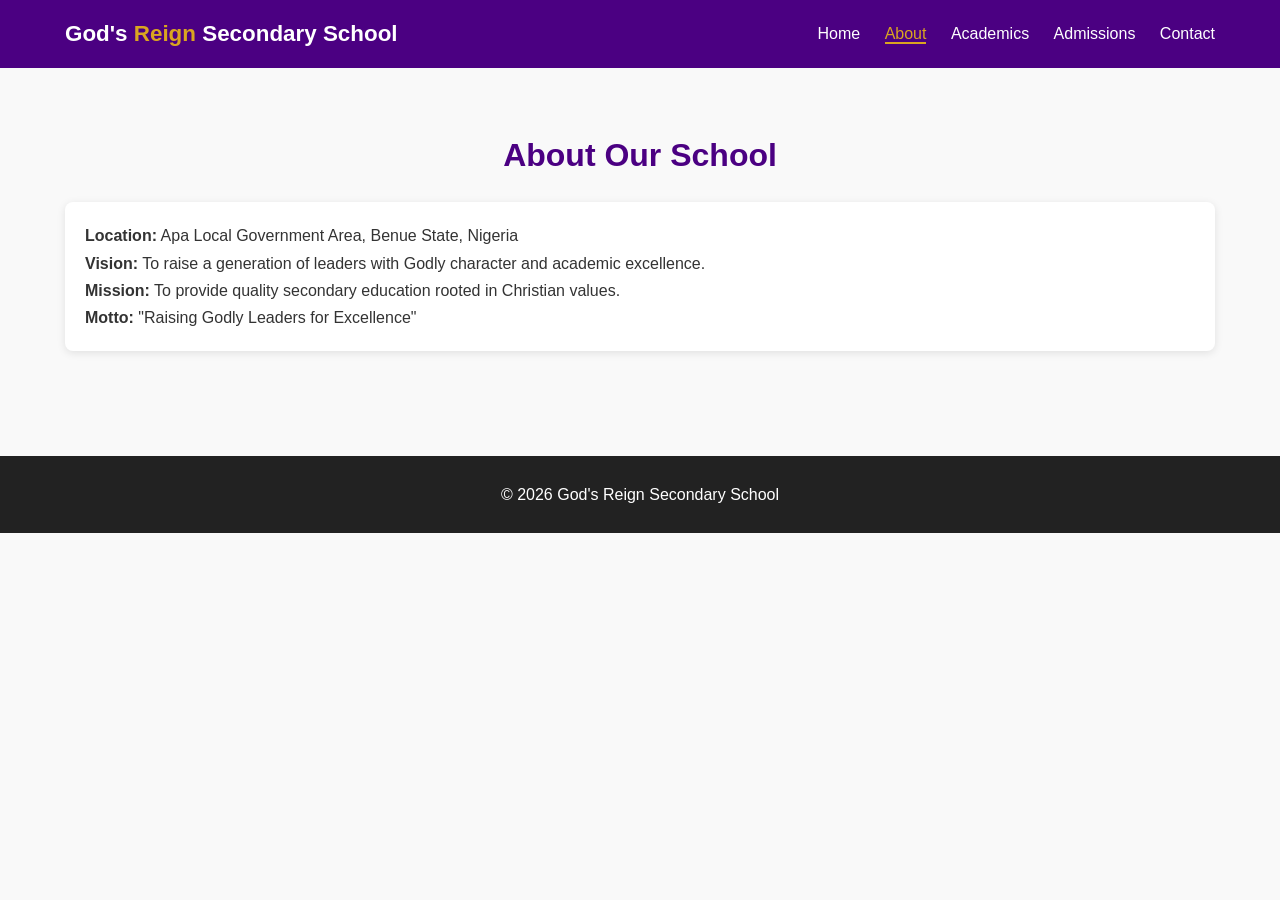
<file: about.html>
<!DOCTYPE html>
<html lang="en">
<head>
  <meta charset="UTF-8">
  <meta name="viewport" content="width=device-width, initial-scale=1.0">
  <title>About Us - God's Reign Secondary School</title>
  <link rel="stylesheet" href="style.css">
</head>
<body>
  <header>
    <div class="container">
      <div class="logo">God's <span>Reign</span> Secondary School</div>
      <nav>
        <a href="index.html">Home</a>
        <a href="about.html" class="active">About</a>
        <a href="academics.html">Academics</a>
        <a href="admissions.html">Admissions</a>
        <a href="contact.html">Contact</a>
      </nav>
    </div>
  </header>

  <section>
    <div class="container">
      <h2>About Our School</h2>
      <div class="card">
        <p><b>Location:</b> Apa Local Government Area, Benue State, Nigeria</p>
        <p><b>Vision:</b> To raise a generation of leaders with Godly character and academic excellence.</p>
        <p><b>Mission:</b> To provide quality secondary education rooted in Christian values.</p>
        <p><b>Motto:</b> "Raising Godly Leaders for Excellence"</p>
      </div>
    </div>
  </section>

  <footer>
    <p>&copy; 2026 God's Reign Secondary School</p>
  </footer>
</body>
</html>
</file>
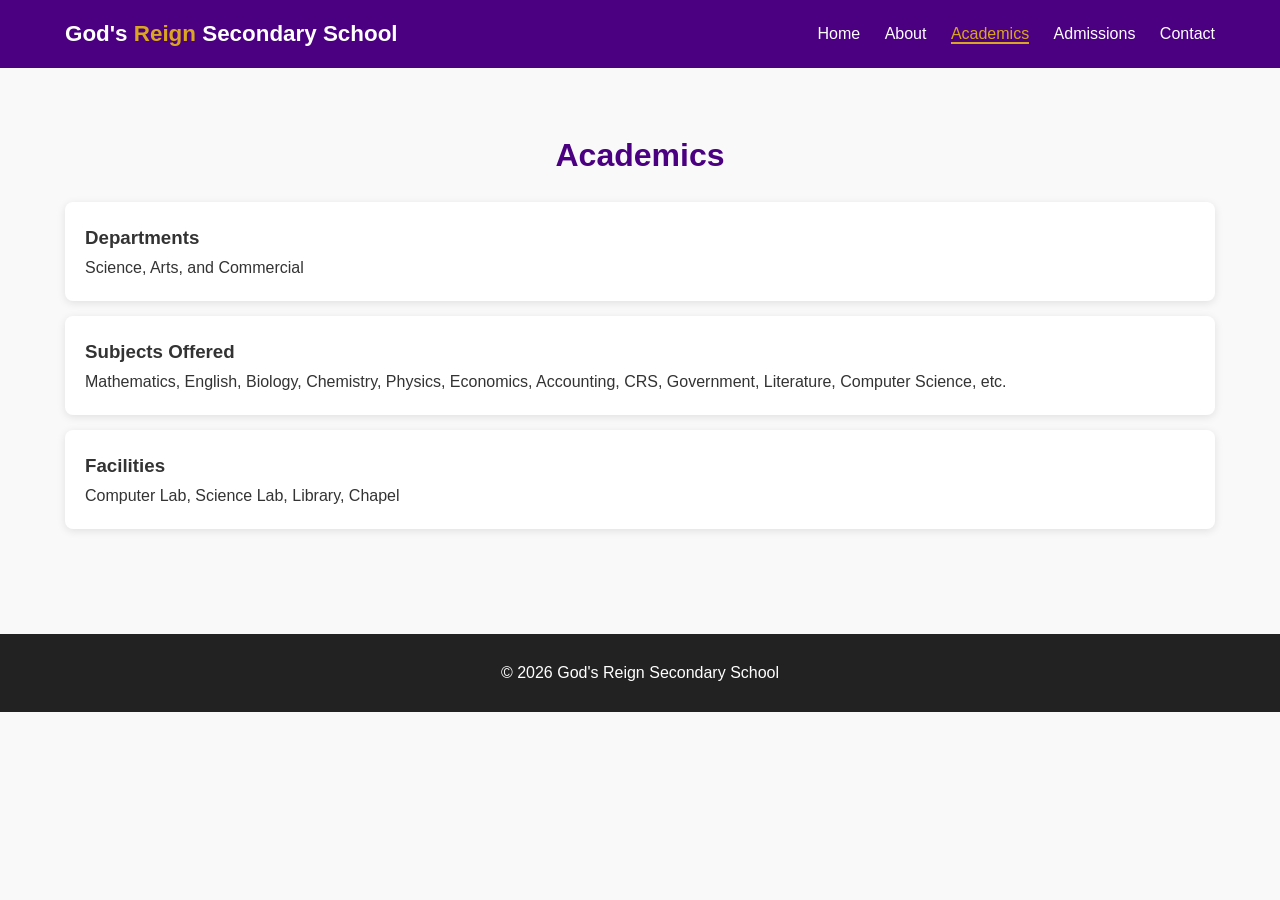
<file: academics.html>
<!DOCTYPE html>
<html lang="en">
<head>
  <meta charset="UTF-8">
  <meta name="viewport" content="width=device-width, initial-scale=1.0">
  <title>Academics - God's Reign Secondary School</title>
  <link rel="stylesheet" href="style.css">
</head>
<body>
  <header>
    <div class="container">
      <div class="logo">God's <span>Reign</span> Secondary School</div>
      <nav>
        <a href="index.html">Home</a>
        <a href="about.html">About</a>
        <a href="academics.html" class="active">Academics</a>
        <a href="admissions.html">Admissions</a>
        <a href="contact.html">Contact</a>
      </nav>
    </div>
  </header>

  <section>
    <div class="container">
      <h2>Academics</h2>
      <div class="card">
        <h3>Departments</h3>
        <p>Science, Arts, and Commercial</p>
      </div>
      <div class="card">
        <h3>Subjects Offered</h3>
        <p>Mathematics, English, Biology, Chemistry, Physics, Economics, Accounting, CRS, Government, Literature, Computer Science, etc.</p>
      </div>
      <div class="card">
        <h3>Facilities</h3>
        <p>Computer Lab, Science Lab, Library, Chapel</p>
      </div>
    </div>
  </section>

  <footer>
    <p>&copy; 2026 God's Reign Secondary School</p>
  </footer>
</body>
</html>
</file>
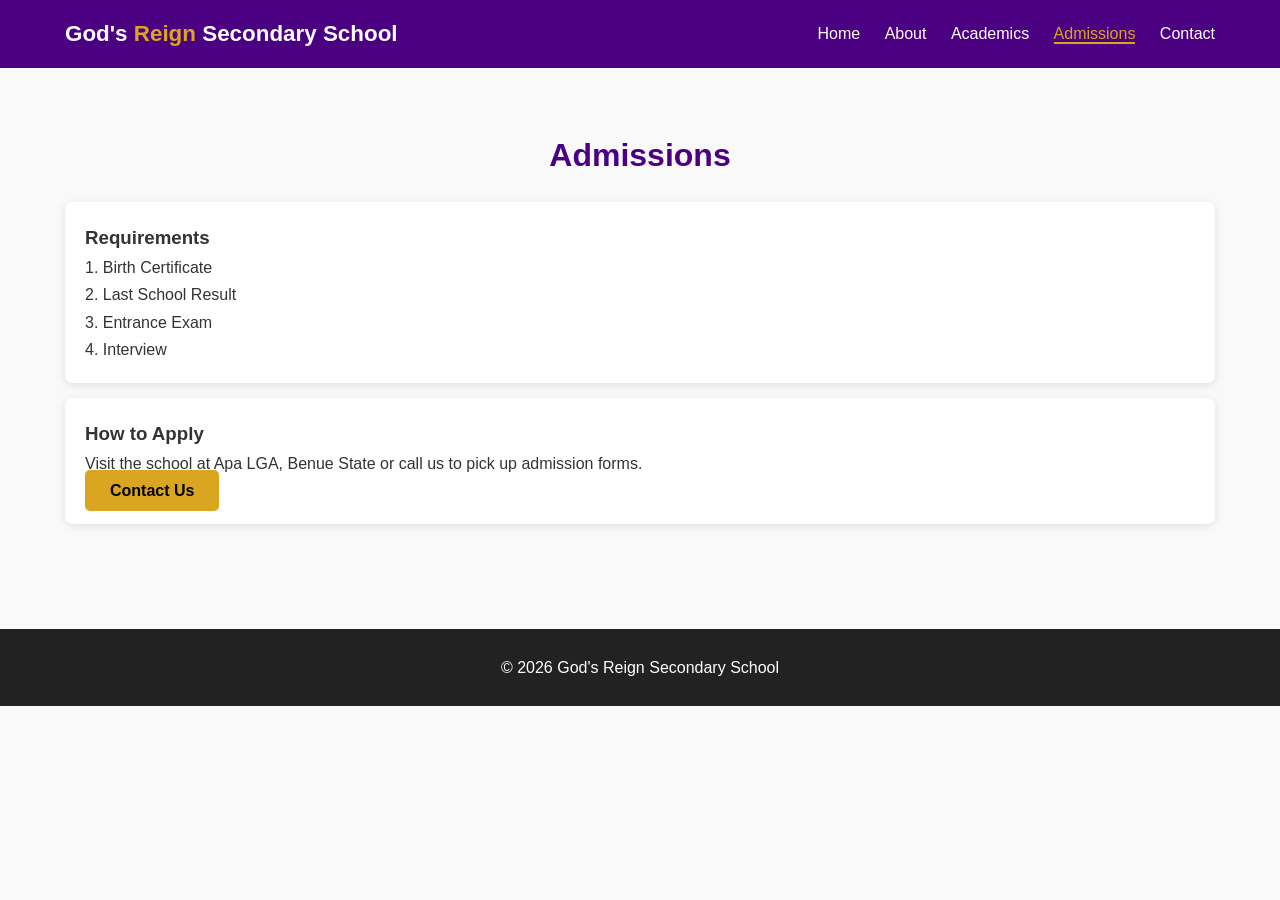
<file: admissions.html>
<!DOCTYPE html>
<html lang="en">
<head>
  <meta charset="UTF-8">
  <meta name="viewport" content="width=device-width, initial-scale=1.0">
  <title>Admissions - God's Reign Secondary School</title>
  <link rel="stylesheet" href="style.css">
</head>
<body>
  <header>
    <div class="container">
      <div class="logo">God's <span>Reign</span> Secondary School</div>
      <nav>
        <a href="index.html">Home</a>
        <a href="about.html">About</a>
        <a href="academics.html">Academics</a>
        <a href="admissions.html" class="active">Admissions</a>
        <a href="contact.html">Contact</a>
      </nav>
    </div>
  </header>

  <section>
    <div class="container">
      <h2>Admissions</h2>
      <div class="card">
        <h3>Requirements</h3>
        <p>1. Birth Certificate <br> 2. Last School Result <br> 3. Entrance Exam <br> 4. Interview</p>
      </div>
      <div class="card">
        <h3>How to Apply</h3>
        <p>Visit the school at Apa LGA, Benue State or call us to pick up admission forms.</p>
        <a href="contact.html" class="btn">Contact Us</a>
      </div>
    </div>
  </section>

  <footer>
    <p>&copy; 2026 God's Reign Secondary School</p>
  </footer>
</body>
</html>
</file>
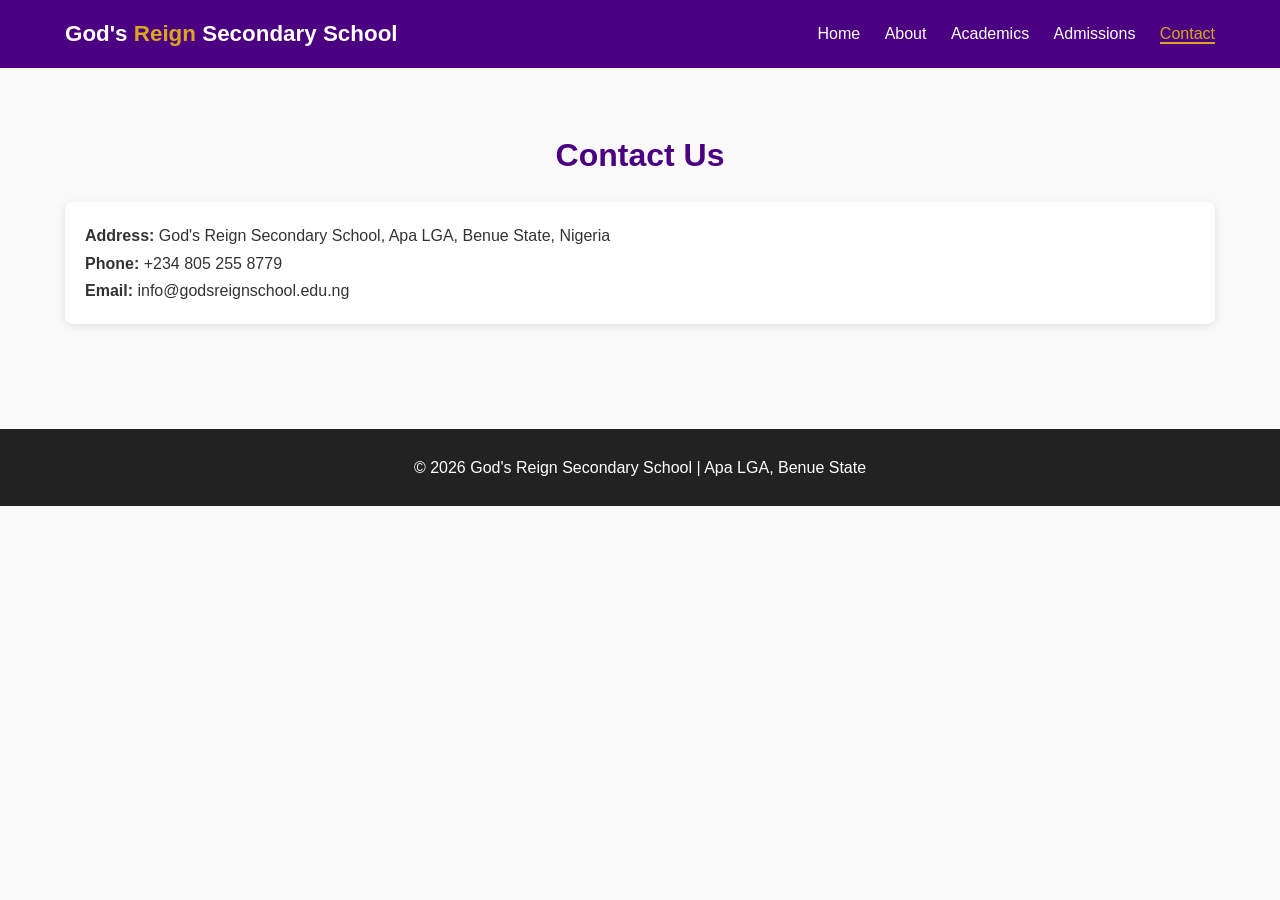
<file: contact.html>
<!DOCTYPE html>
<html lang="en">
<head>
  <meta charset="UTF-8">
  <meta name="viewport" content="width=device-width, initial-scale=1.0">
  <title>Contact - God's Reign Secondary School</title>
  <link rel="stylesheet" href="style.css">
</head>
<body>
  <header>
    <div class="container">
      <div class="logo">God's <span>Reign</span> Secondary School</div>
      <nav>
        <a href="index.html">Home</a>
        <a href="about.html">About</a>
        <a href="academics.html">Academics</a>
        <a href="admissions.html">Admissions</a>
        <a href="contact.html" class="active">Contact</a>
      </nav>
    </div>
  </header>

  <section>
    <div class="container">
      <h2>Contact Us</h2>
      <div class="card">
        <p><b>Address:</b> God's Reign Secondary School, Apa LGA, Benue State, Nigeria</p>
        <p><b>Phone:</b> +234 805 255 8779</p>
        <p><b>Email:</b> info@godsreignschool.edu.ng</p>
      </div>
    </div>
  </section>

  <footer>
    <p>&copy; 2026 God's Reign Secondary School | Apa LGA, Benue State</p>
  </footer>
</body>
</html>
</file>
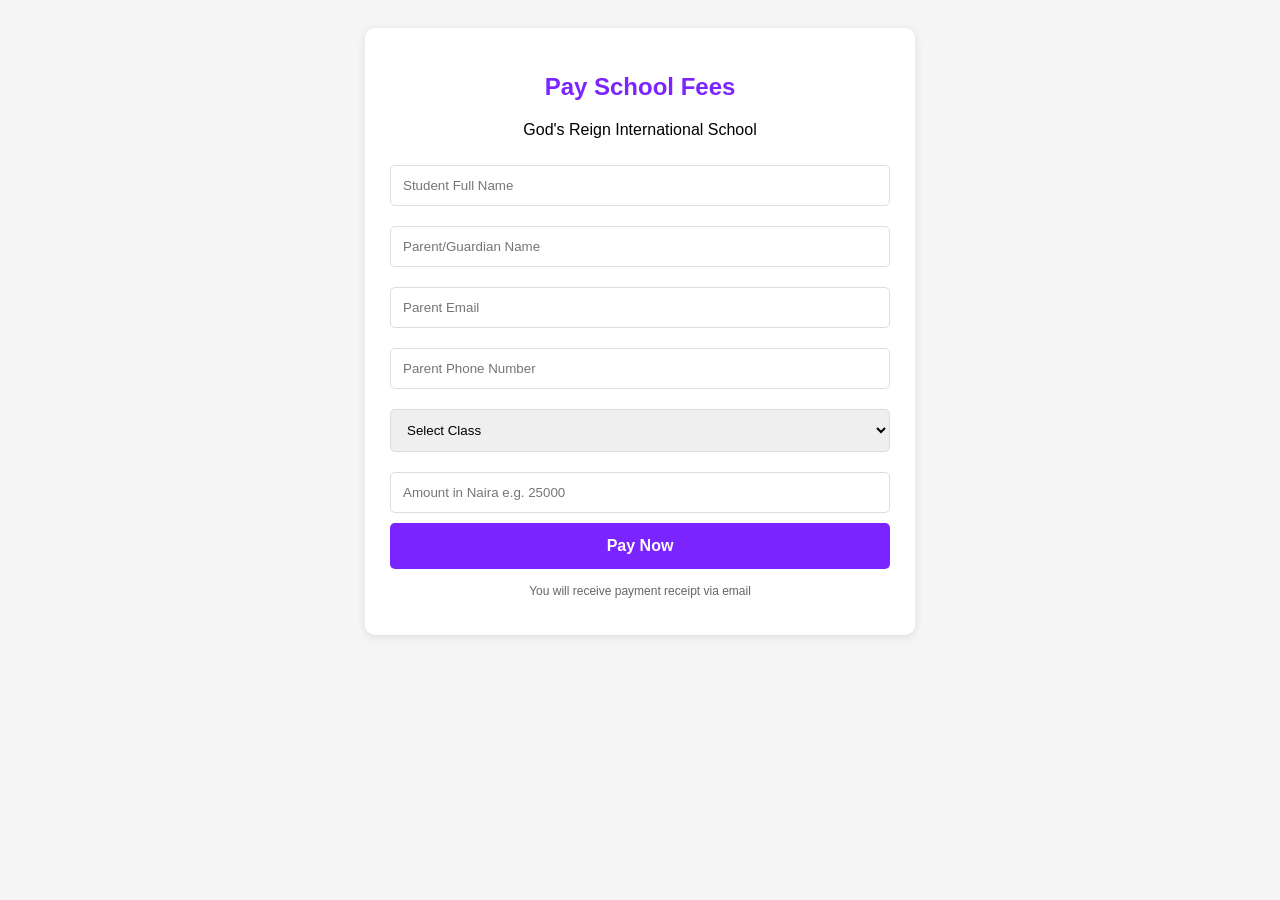
<file: payschoolfees.html>
<!DOCTYPE html>
<html>
<head>
    <title>Pay School Fees - God's Reign School</title>
    <script src="https://js.paystack.co/v1/inline.js"></script> 
    <style>
        body { font-family: Arial; background: #f5f5f5; padding: 20px; }
        .container { max-width: 500px; margin: auto; background: white; padding: 25px; border-radius: 10px; box-shadow: 0 2px 10px rgba(0,0,0,0.1); }
        h2 { color:#6500ffdb ; text-align: center; }
        input, select { width: 100%; padding: 12px; margin: 10px 0; border: 1px solid #ddd; border-radius: 5px; box-sizing: border-box; }
        button { background:#6500ffdb; color: white; padding: 14px; border: none; width: 100%; border-radius: 5px; cursor: pointer; font-size: 16px; font-weight: bold; }
        button:hover { background:#6500ffdb; }
        .note { font-size: 12px; color: #666; text-align: center; margin-top: 15px; }
    </style>
</head>
<body>

<div class="container">
<h2>Pay School Fees</h2>
<p style="text-align:center;">God's Reign International School</p>

<form id="paymentForm">
    <input type="text" id="student_name" placeholder="Student Full Name" required />
    
    <input type="text" id="parent_name" placeholder="Parent/Guardian Name" required />
    
    <input type="email" id="parent_email" placeholder="Parent Email" required />
    
    <input type="tel" id="parent_phone" placeholder="Parent Phone Number" required />
    
    <select id="class" required>
        <option value="">Select Class</option>
        <option value="Nursery">Nursery - ₦15,000</option>
        <option value="Primary 1-3">Primary 1-3 - ₦20,000</option>
        <option value="Primary 4-6">Primary 4-6 - ₦25,000</option>
        <option value="JSS 1-3">JSS 1-3 - ₦30,000</option>
        <option value="SSS 1-3">SSS 1-3 - ₦35,000</option>
    </select>

    <input type="number" id="amount" placeholder="Amount in Naira e.g. 25000" required />
    
    <button type="submit">Pay Now</button>
</form>

<p class="note">You will receive payment receipt via email</p>
</div>

<script>
const paymentForm = document.getElementById('paymentForm');

// Auto-fill amount when class is selected
document.getElementById('class').addEventListener('change', function(){
    const fees = {
        "Nursery": 15000,
        "Primary 1-3": 20000,
        "Primary 4-6": 25000,
        "JSS 1-3": 30000,
        "SSS 1-3": 35000
    };
    document.getElementById("amount").value = fees[this.value] || "";
});

paymentForm.addEventListener("submit", payWithPaystack, false);

function payWithPaystack(e) {
    e.preventDefault();

    let studentName = document.getElementById("student_name").value;
    let parentName = document.getElementById("parent_name").value;
    let parentEmail = document.getElementById("parent_email").value;
    let parentPhone = document.getElementById("parent_phone").value;
    let className = document.getElementById("class").value;
    let amount = document.getElementById("amount").value;

    var handler = PaystackPop.setup({
        key: 'pk_test_YOUR_PUBLIC_KEY_HERE', // <-- REPLACE WITH YOUR PAYSTACK PUBLIC KEY
        email: parentEmail,
        amount: amount * 100, // Paystack uses kobo. 25000 = 2,500,000 kobo
        currency: "NGN",
        ref: 'GRS_' + Math.floor((Math.random() * 1000000000) + 1), // Unique reference
        metadata: {
            custom_fields: [
                { display_name: "Student Name", variable_name: "student_name", value: studentName },
                { display_name: "Parent Name", variable_name: "parent_name", value: parentName },
                { display_name: "Class", variable_name: "class", value: className },
                { display_name: "Phone", variable_name: "phone", value: parentPhone }
            ]
        },
        callback: function(response){
            alert('Payment Successful!\nReference: ' + response.reference + '\n\nSave this reference for your records.');
            // window.location = "success.html"; // You can create a success page later
        },
        onClose: function(){
            alert('Payment window closed.');
        }
    });
    handler.openIframe();
}
</script>

</body>
</html>
</file>
<file: style.css>
* { margin: 0; padding: 0; box-sizing: border-box; font-family: 'Segoe UI', Arial, sans-serif; }
body { line-height: 1.7; color: #333; background: #f9f9f9; }
.container { width: 90%; max-width: 1150px; margin: auto; }

/* Colors - Purple & Gold for "God's Reign" */
:root {
  --primary: #4B0082;  /* Royal Purple */
  --secondary: #DAA520; /* Gold */
  --light: #f4f4f4;
}

/* Header */
header { background: var(--primary); color: white; padding: 15px 0; position: sticky; top: 0; z-index: 1000; }
header .container { display: flex; justify-content: space-between; align-items: center; flex-wrap: wrap; }
.logo { font-size: 1.4rem; font-weight: bold; }
.logo span { color: var(--secondary); }
nav a { color: white; text-decoration: none; margin-left: 20px; font-weight: 500; }
nav a:hover, nav a.active { color: var(--secondary); border-bottom: 2px solid var(--secondary); }

/* Banner */
.banner { 
  background: linear-gradient(rgba(75,0,130,0.7), rgba(75,0,130,0.7)), url('images/school-banner.jpg') center/cover; 
  color: white; text-align: center; padding: 120px 20px; 
}
.banner h1 { font-size: 2.8rem; margin-bottom: 10px; }
.banner p { font-size: 1.2rem; margin-bottom: 20px; }
.btn { background: var(--secondary); color: #000; padding: 12px 25px; text-decoration: none; border-radius: 5px; font-weight: bold; }
.btn:hover { background: white; }

/* Sections */
section { padding: 60px 0; }
h2 { color: var(--primary); margin-bottom: 20px; text-align: center; font-size: 2rem; }
.card { background: white; padding: 20px; border-radius: 8px; box-shadow: 0 2px 8px rgba(0,0,0,0.1); margin: 15px 0; }

/* Footer */
footer { background: #222; color: white; text-align: center; padding: 25px 0; margin-top: 30px; }

/* Mobile */
@media(max-width: 768px){
  header .container { flex-direction: column; }
  nav a { margin: 10px; display: inline-block; }
  .banner h1 { font-size: 2rem; }
}
</file>
